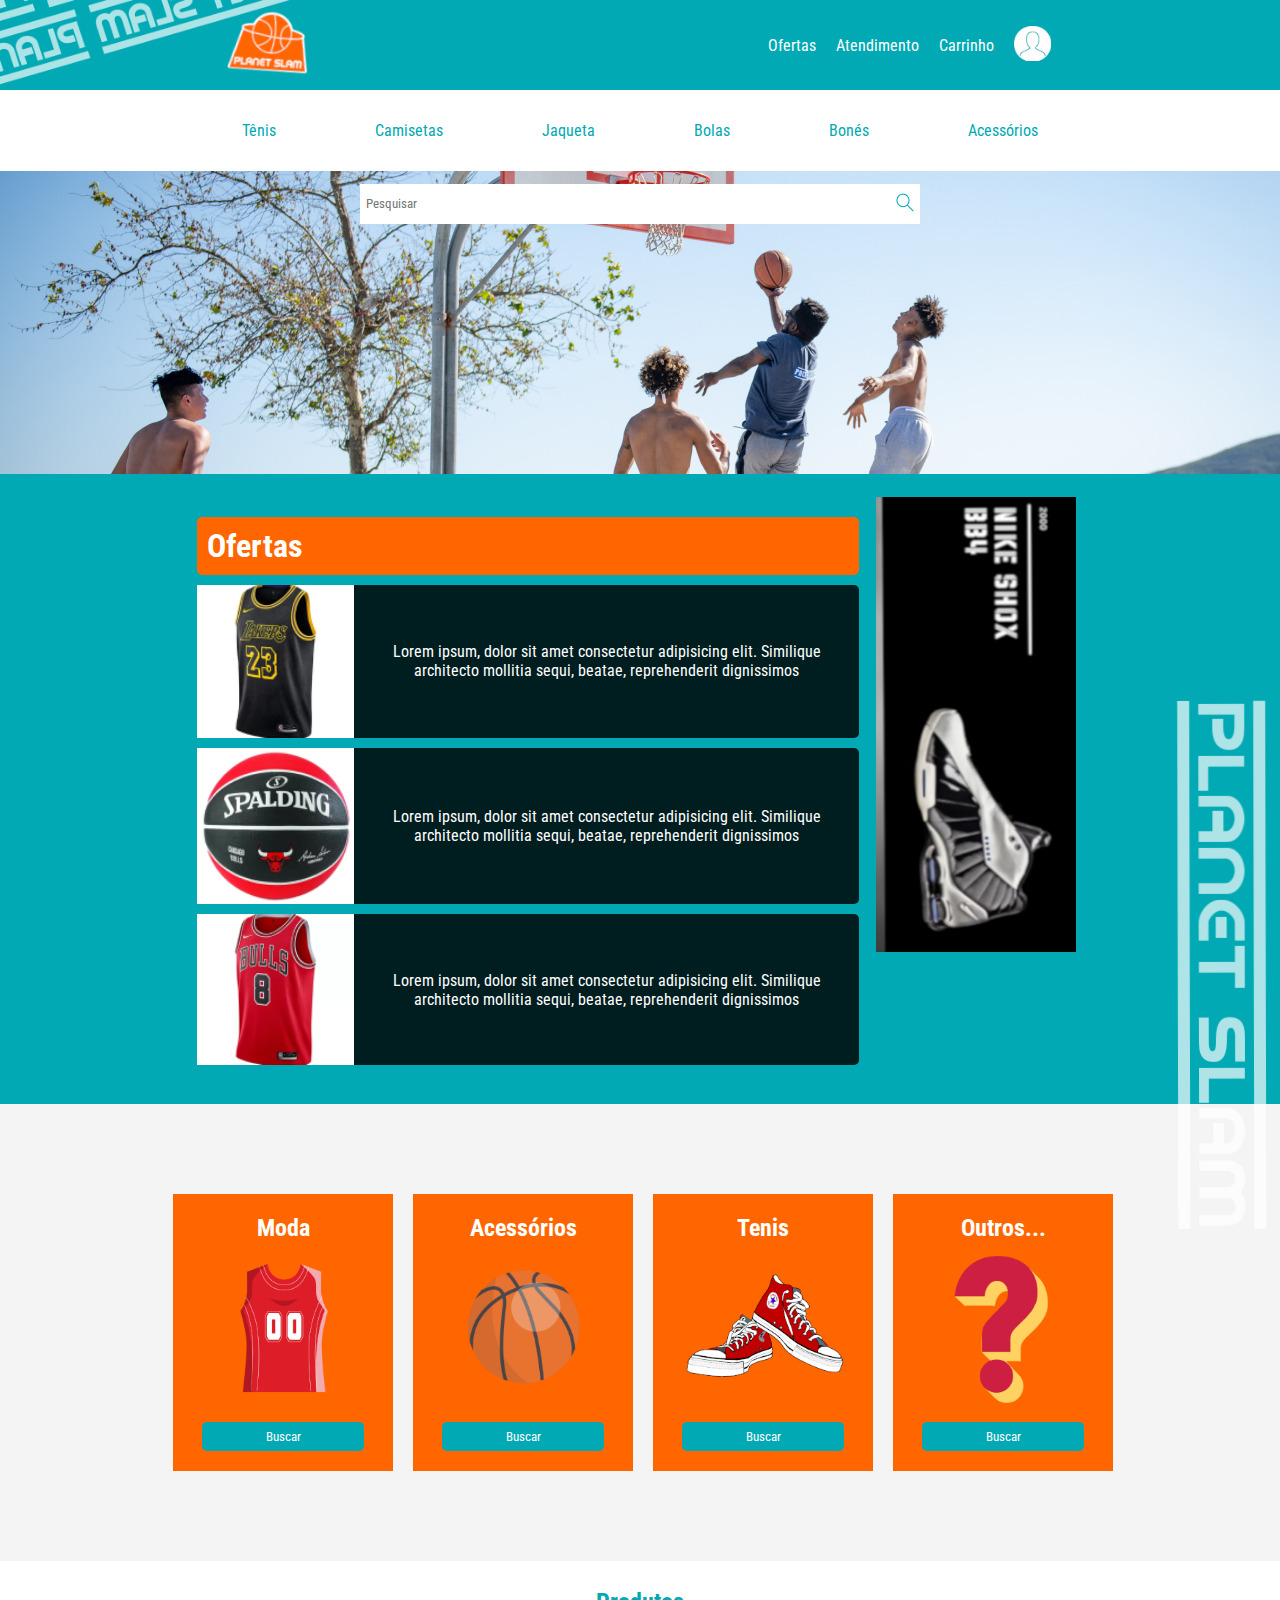
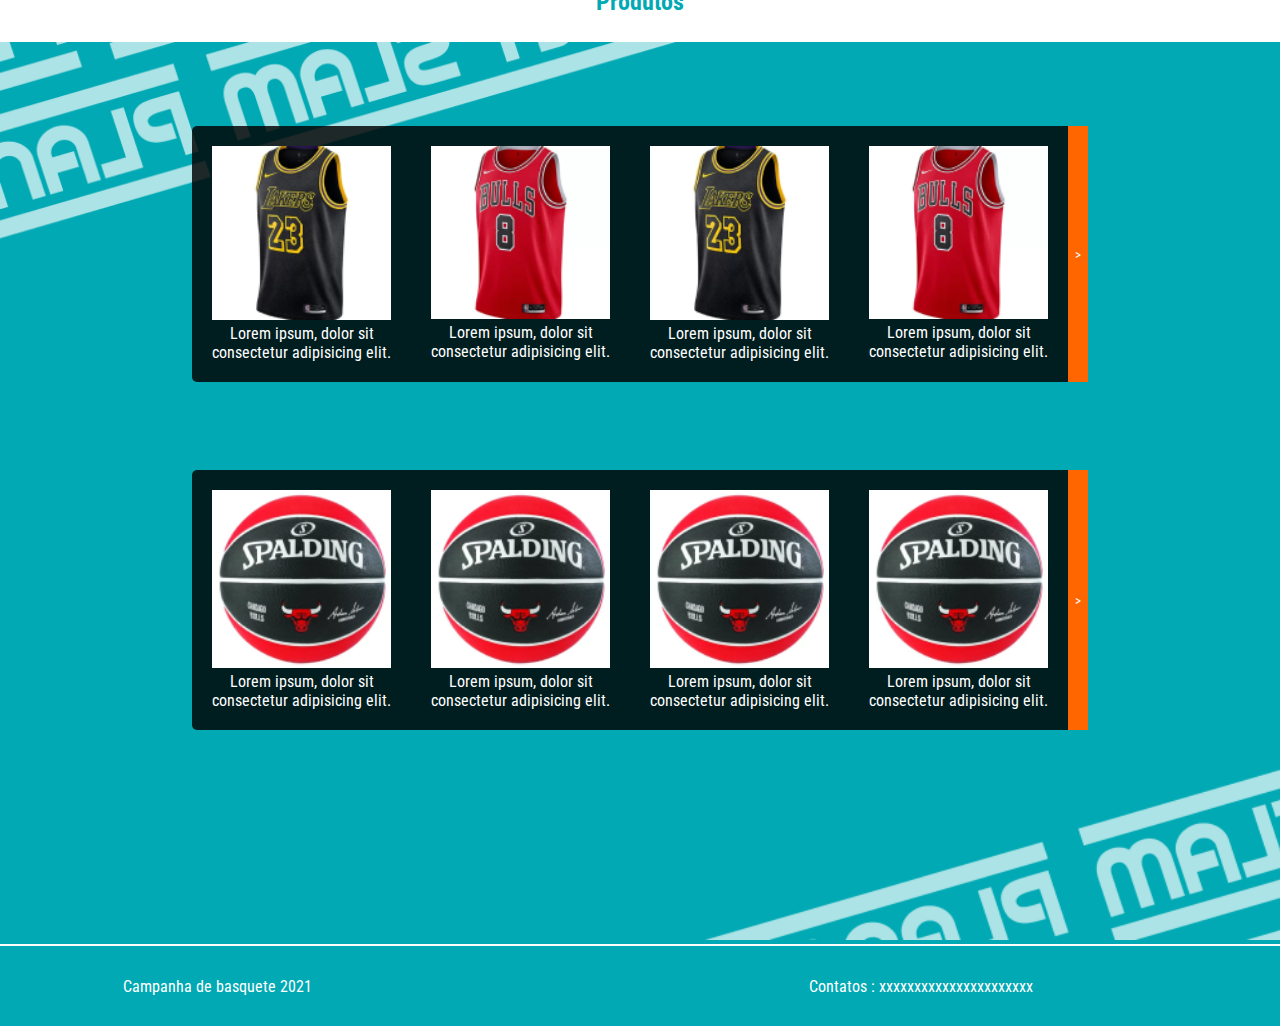
<file: index.html>
<!DOCTYPE html>
<html lang="pt-br">
<head>
    <meta charset="UTF-8">
    <meta http-equiv="X-UA-Compatible" content="IE=edge">
    <meta name="viewport" content="width=device-width, initial-scale=1.0">
    <link rel="stylesheet" href="css/index.css">
    <title>Document</title>
</head>
<body>
    <header>
        <nav class="nav-bar">
            <img src="img/planetslam 4.png" class="navbar-decoration">
            <a href="" class="logo"><img src="img/logo.png" alt=""></a>
            <div class="mobile-menu" id="texto">
                <div class="line1"></div>
                <div class="line2"></div>
                <div class="line3"></div>
            </div>
            <ul id="nav-list">
                <li><a href="">Ofertas</a></li>
                <li><a href="">Atendimento</a></li>
                <li><a href="">Carrinho</a></li>
                <li><a href="usuario.html"><img src="img/icon/person.png" alt="profile picture"></a></li>
            </ul>
        </nav>
        <nav class="navbar-secondary">
            <ul class="nav-list2">
                <li>Tênis</li>
                <li>Camisetas</li>
                <li>Jaqueta</li>
                <li>Bolas</li>
                <li>Bonés</li>
                <li>Acessórios</li>
            </ul>
        </nav>
        <img src="img/background.png" class="background">
        <div class="search">
            <input type="text" placeholder="  Pesquisar">
            <button><img src="img/icon/search.png" alt=""></button>
        </div>
    </header>
    <main>
        <div class="container">
            <div class="sales">
                <h1>Ofertas</h1>
                <div class="sale-card">
                    <a href="compra.html">
                        <img src="img/image 1.png" alt="">
                        <p>Lorem ipsum, dolor sit amet consectetur adipisicing elit. Similique architecto mollitia sequi, beatae, reprehenderit dignissimos</p>
                    </a>
                </div>
                <div class="sale-card">
                    <a href="">
                        <img src="img/image 4.png" alt="">
                        <p>Lorem ipsum, dolor sit amet consectetur adipisicing elit. Similique architecto mollitia sequi, beatae, reprehenderit dignissimos</p>
                    </a>
                </div>
                <div class="sale-card">
                    <a href="">
                        <img src="img/image 8.png" alt="">
                        <p>Lorem ipsum, dolor sit amet consectetur adipisicing elit. Similique architecto mollitia sequi, beatae, reprehenderit dignissimos</p>  
                    </a> 
                </div>
            </div>
            <div class="ad">
                <img src="img/anuncio.jpeg" alt="">
            </div>
        </div>
        <img src="img/planetslam 6.png" class="main-decoration">
        <div class="content">
            <div class="basquete-cards">
                <div>
                    <h2>Moda</h2>
                    <img src="img/camisa de basquete.png" alt="">
                    <button>Buscar</button>
                </div>
                <div>
                    <h2>Acessórios</h2>
                    <img src="img/bola de basket.png" alt="">
                    <button>Buscar</button>
                </div>
                <div>
                    <h2>Tenis</h2>
                    <img src="img/Tenis de basquete.png" alt="">
                    <button>Buscar</button>
                </div>
                <div>
                    <h2>Outros...</h2>
                    <img src="img/interrogação.png" alt="">
                    <button>Buscar</button>
                </div>
            </div>
        </div>
        <nav class="navbar-secondary">
            <ul class="nav-list2">
                <li><h2>Produtos</h2></li>
            </ul>
        </nav>
        <img src="img/planetslam 4.png" class="decoration">
        <div class="container2">
            <div class="catalog">
                <div class="item-catalog">
                    <a href="">
                        <img src="img/image 1.png" alt="">
                        <p>Lorem ipsum, dolor sit consectetur adipisicing elit. </p>
                    </a>
                </div>
                <div class="item-catalog">
                    <a href="">
                        <img src="img/image 8.png" alt="">
                        <p>Lorem ipsum, dolor sit consectetur adipisicing elit. </p>
                    </a>
                </div>
                <div class="item-catalog">
                    <a href="">
                        <img src="img/image 1.png" alt="">
                        <p>Lorem ipsum, dolor sit consectetur adipisicing elit. </p>
                    </a>
                </div>
                <div class="item-catalog">
                    <a href="">
                        <img src="img/image 8.png" alt="">
                        <p>Lorem ipsum, dolor sit consectetur adipisicing elit. </p>
                    </a>
                </div>
                <button>></button>
            </div>
        </div>
        <div class="container2">
            <div class="catalog">
                <div class="item-catalog">
                    <a href="">
                        <img src="img/image 4.png" alt="">
                        <p>Lorem ipsum, dolor sit consectetur adipisicing elit. </p>
                    </a>
                </div>
                <div class="item-catalog">
                    <a href="">
                        <img src="img/image 4.png" alt="">
                        <p>Lorem ipsum, dolor sit consectetur adipisicing elit. </p>
                    </a>
                </div>
                <div class="item-catalog">
                    <a href="">
                        <img src="img/image 4.png" alt="">
                        <p>Lorem ipsum, dolor sit consectetur adipisicing elit. </p>
                    </a>
                </div>
                <div class="item-catalog">
                    <a href="">
                        <img src="img/image 4.png" alt="">
                        <p>Lorem ipsum, dolor sit consectetur adipisicing elit. </p>
                    </a>
                </div>
                <button>></button>
            </div>
        </div>
        <img src="img/planetslam 2.png" class="decoration2">
    </main>
    <footer>
        <p>Campanha de basquete                    2021</p>
        <p>Contatos :        xxxxxxxxxxxxxxxxxxxxxx</p>
    </footer>
    <script src="js/nav-list.js"></script>
</body>
</html>
</file>
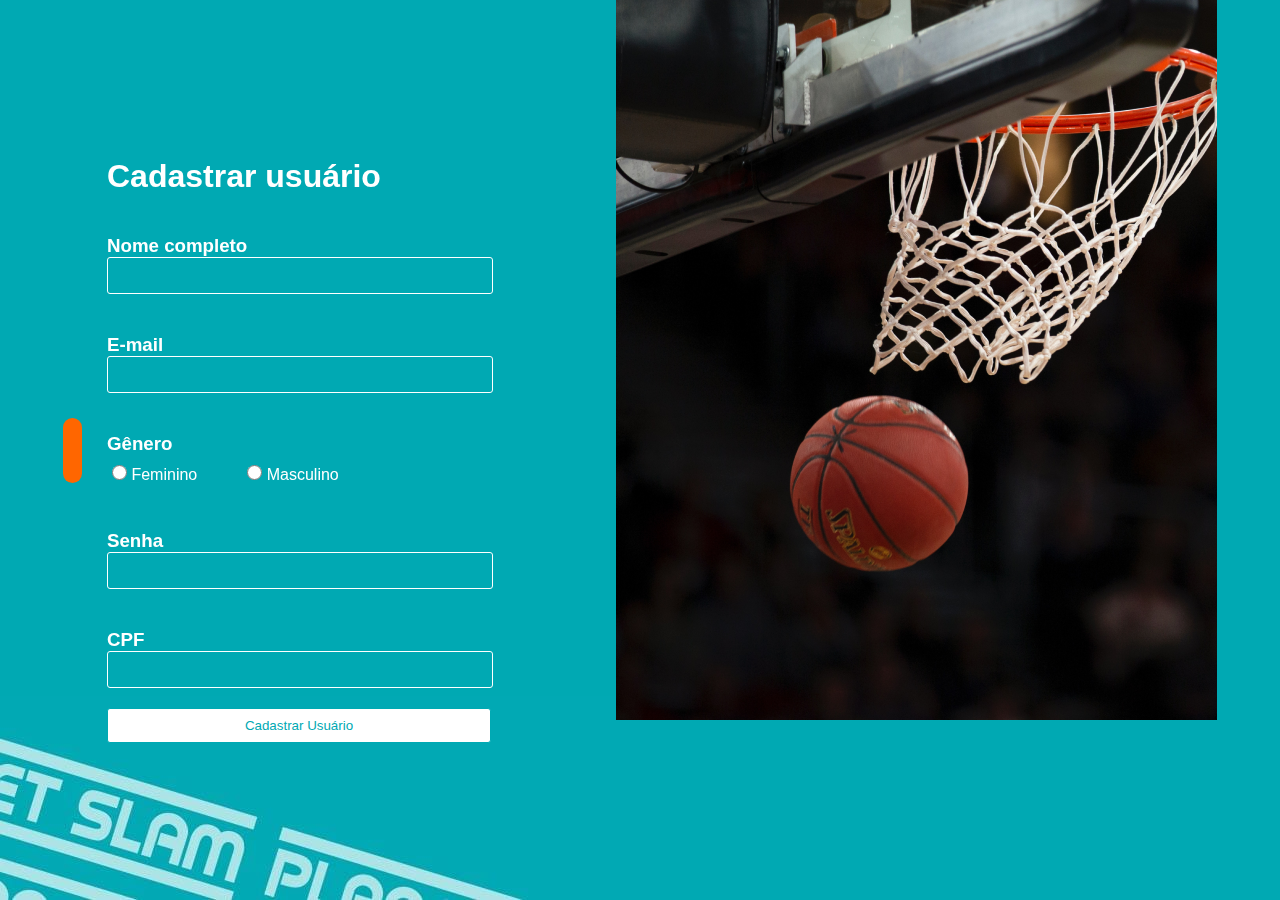
<file: cadastro.html>
<!DOCTYPE html>
<html lang="en">
<head>
    <meta charset="UTF-8">
    <meta http-equiv="X-UA-Compatible" content="IE=edge">
    <meta name="viewport" content="width=device-width, initial-scale=1.0">
    <title>Cadastro</title>
    <!-- biblioteca de ícones--> 
    <link rel="stylesheet" href="https://cdn.linearicons.com/free/1.0.0/icon-font.min.css">
    <link rel="stylesheet" href="css/cadastro.css">
</head>
<body>
    <main>
        <a href="login.html" id="voltar"><span class="lnr lnr-chevron-left" id="seta"></span></a>
        <div class="container">
            <h1> Cadastrar usuário </h1>

            <div class="info-cadastro">
                <h3> Nome completo </h3>
                <input type="text">
            </div>

            <div class="info-cadastro">
                <h3>E-mail </h3>
                <input type="text">
            </div>

            <div class="info-cadastro">
                <h3 id="genero"> Gênero </h3>
                <div id="radio">
                    <div>
                        <input type="radio" name="genero" value="f"> <span>Feminino</span>
                    </div>
                    <div>
                        <input type="radio" name="genero" value="m" id="value" > <span>Masculino</span>
                    </div>
                </div>
            </div>

            <div class="info-cadastro">
                <h3> Senha </h3> 
                <div class="senha">
                    <input type="password" id="password">
                    <div id="eye">
                        <span class="lnr lnr-eye"></span> 
                    </div>
                </div>
            </div>

            <div class="info-cadastro">
                <h3> CPF </h3> 
                <input type="text" >
            </div>

            <a href="login.html"><button id="alterar">Cadastrar Usuário</button></a>
        </div>

        <div class="img-cadastro">
            <img src="img/img-cadastro.png" alt="">
        </div>
    </main>
    <img src="img/left.jpeg" class="footer-decoration">
    <script src="js/show password .js"></script>
</body>
</html>
</file>
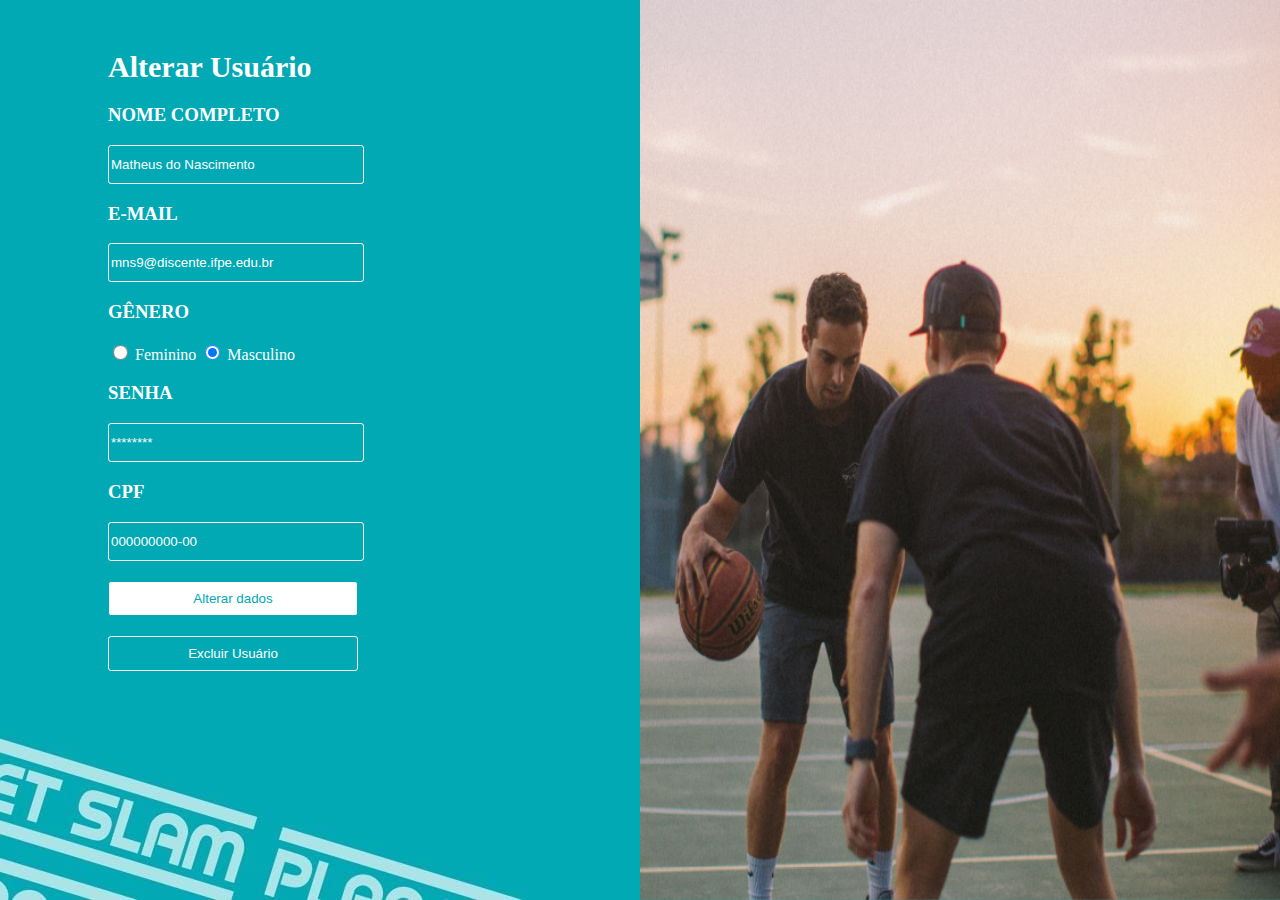
<file: editar cadastro.html>
<!DOCTYPE html>
<html lang="pt-br">
<head>
    <meta charset="UTF-8">
    <meta http-equiv="X-UA-Compatible" content="IE=edge">
    <meta name="viewport" content="width=device-width, initial-scale=1.0">
    <title>Alterar dados</title>
    <!-- biblioteca de ícones--> 
    <link rel="stylesheet" href="https://cdn.linearicons.com/free/1.0.0/icon-font.min.css">
    <link rel="stylesheet" href="css/style.css">
</head>

<body>
  <main>
    <h1>Alterar Usuário</h1>

    <h3> NOME COMPLETO </h3>
    <input type="text" placeholder="Matheus do Nascimento">
    
    <h3>E-MAIL </h3>
    <input type="text" placeholder="mns9@discente.ifpe.edu.br">
  
    <h3> GÊNERO </h3>
    <input type="radio" name="genero" value="f"> <span>Feminino</span>
    <input type="radio" name="genero" value="m" checked="s"> <span>Masculino</span>

    <h3> SENHA </h3> 
    <input type="password" id="password" placeholder="********">
    <span class="lnr lnr-eye"></span> 
    <h3> CPF </h3> 
    <input type="text" placeholder="000000000-00"><br>

  <button id="alterar" onclick="alert()">Alterar dados</button><br>

  <a href="login.html"><button id="excluir">Excluir Usuário</button></a>
  <span class="lnr lnr-chevron-left" id="seta"></span>
  <div id="box"><span id="text"></div></button>
  </main>
  <img src="img/left.jpeg" class="footer-decoration">

  <img src="img/imagem1.jpeg" id="imagem">

  <script src="js/script.js"></script>
</body>
</html>
</file>
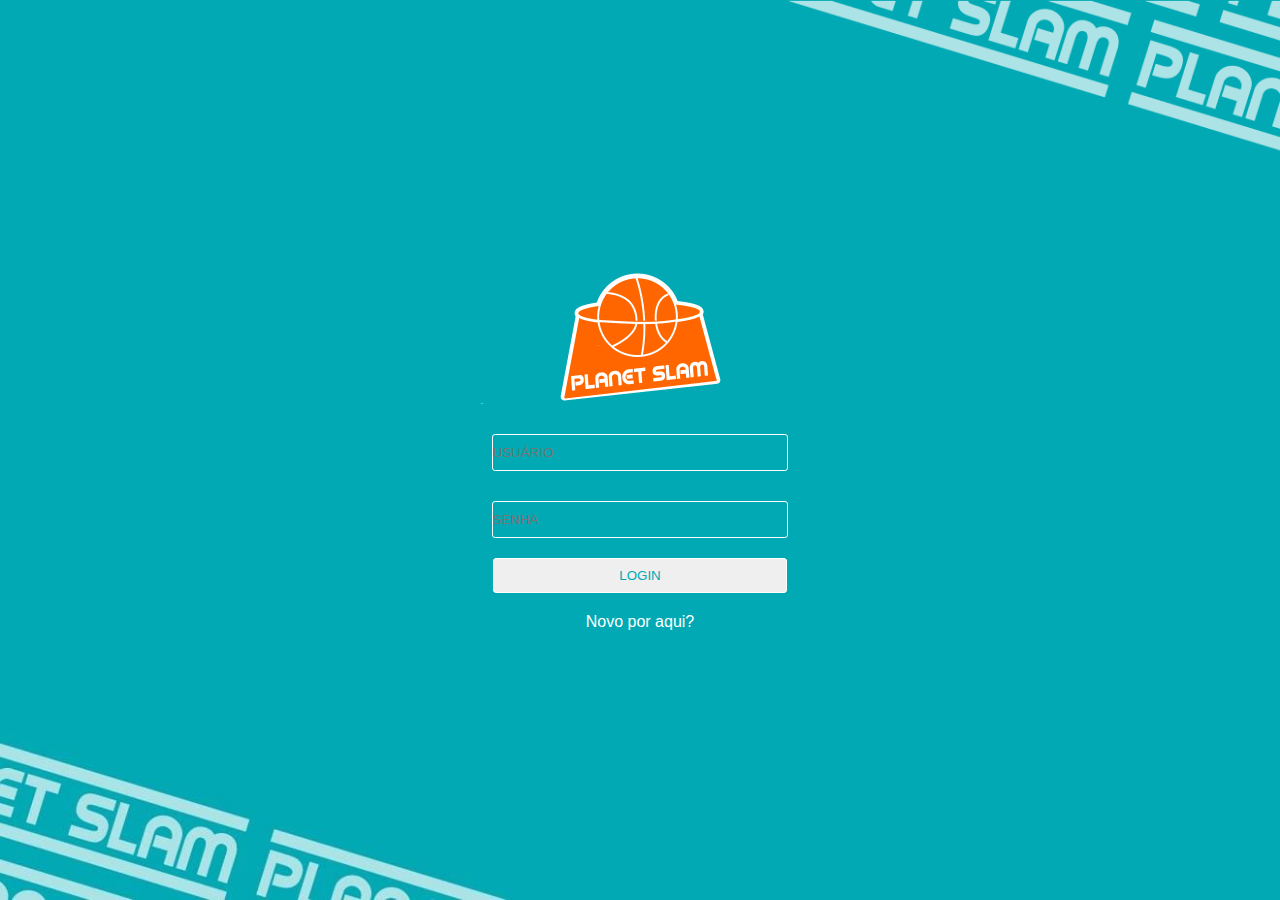
<file: login.html>
<!DOCTYPE html>
<html lang="en">
<head>
    <meta charset="UTF-8">
    <meta http-equiv="X-UA-Compatible" content="IE=edge">
    <meta name="viewport" content="width=device-width, initial-scale=1.0">
    <title>login planetslam</title>
    <link rel="stylesheet" href="css/login.css">
</head>
<body>
    <img src="img/right.png" class="header-decoration">
    <main>
        <div>
            <img src="img/logo-login.png" id="logo">
            <input type="text" placeholder="USUÁRIO">
            <input type="password" placeholder="SENHA" id="senha">
            <a href="index.html"><button>LOGIN</button></a>
            <a href="cadastro.html"><span id="link">Novo por aqui?</span></a>
        </div>
    </main>
    <img src="img/left.jpeg" class="footer-decoration">
</body>
</html>
</file>
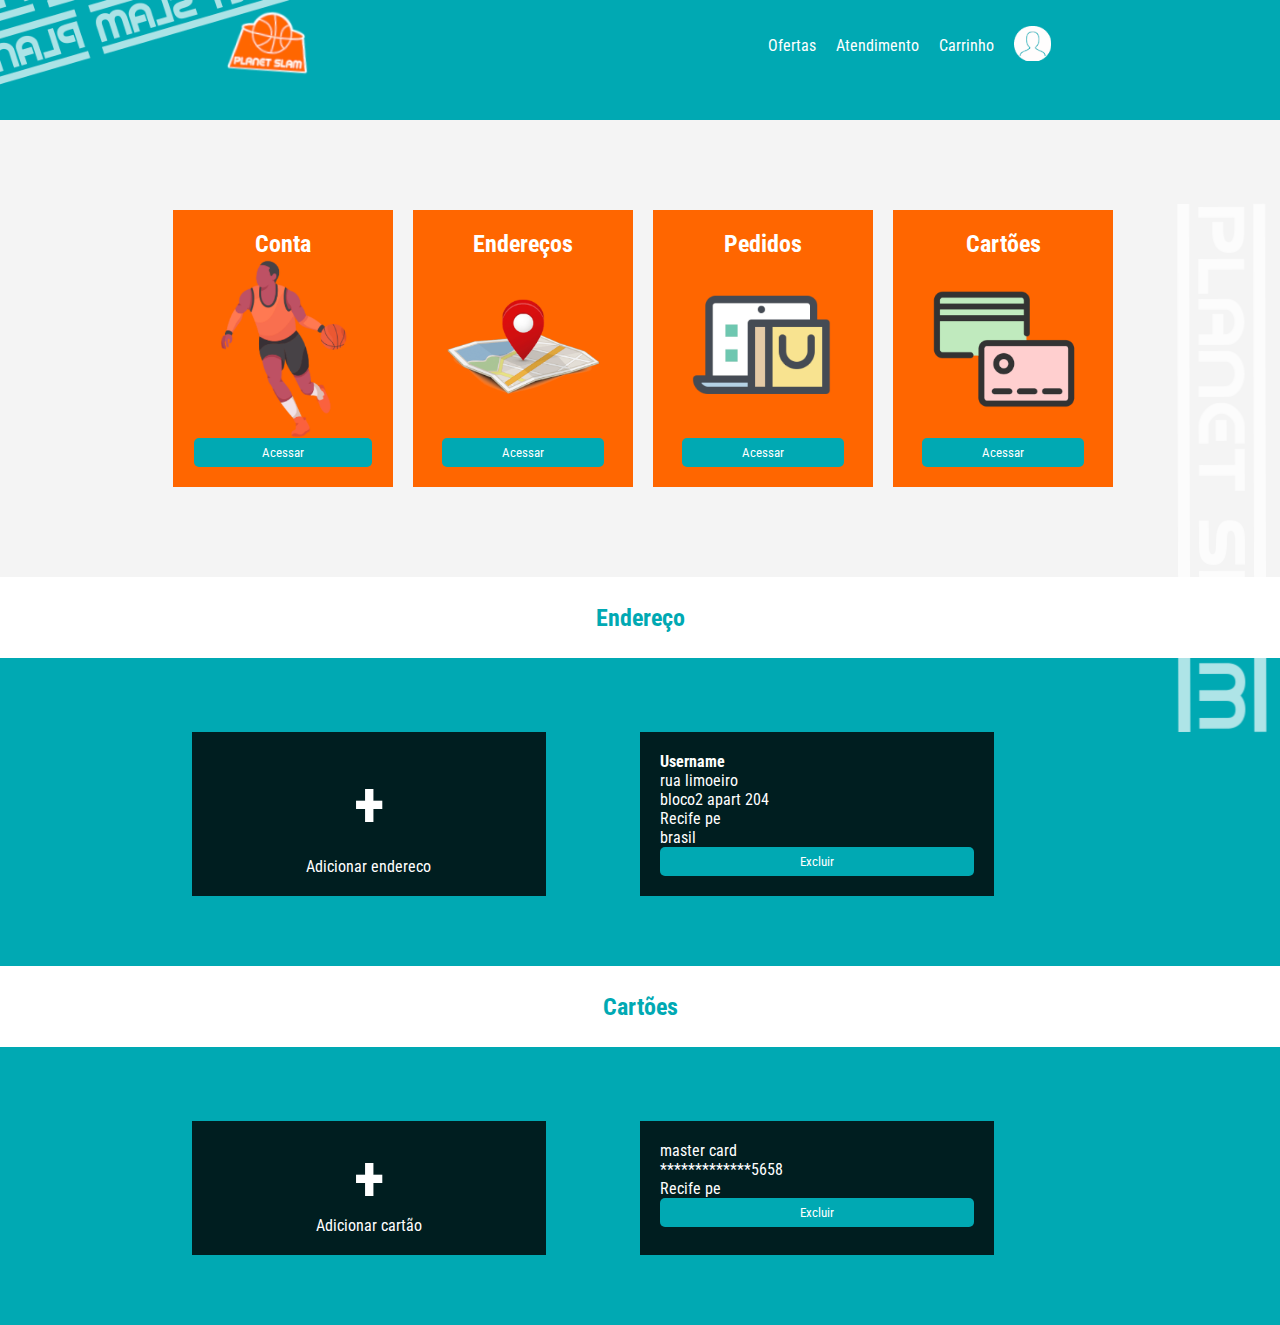
<file: usuario.html>
<!DOCTYPE html>
<html lang="en">
<head>
    <meta charset="UTF-8">
    <meta http-equiv="X-UA-Compatible" content="IE=edge">
    <meta name="viewport" content="width=device-width, initial-scale=1.0">
    <title>Usuario</title>
    <link rel="stylesheet" href="css/usuario.css">
</head>
<body>
    <header>
        <nav class="nav-bar">
            <img src="img/planetslam 4.png" class="navbar-decoration">
            <a href="index.html" class="logo"><img src="img/logo.png" alt=""></a>
            <div class="mobile-menu" id="texto">
                <div class="line1"></div>
                <div class="line2"></div>
                <div class="line3"></div>
            </div>
            <ul id="nav-list">
                <li><a href="">Ofertas</a></li>
                <li><a href="">Atendimento</a></li>
                <li><a href="">Carrinho</a></li>
                <li><a href=""><img src="img/icon/person.png" alt="profile picture"></a></li>
            </ul>
        </nav>
    </header>

    <main>
        <div class="container">
            <div class="cards">
                <div>
                    <h2>Conta</h2>
                    <img src="img/icon/conta.png" alt="conta">
                    <a href="editar cadastro.html"><button>Acessar</button></a>
                </div>
                <div>
                    <h2>Endereços</h2>
                    <img src="img/icon/endereço.png" alt="">
                    <button>Acessar</button>
                </div>
                <div>
                    <h2>Pedidos</h2>
                    <img src="img/icon/pedido.png" alt="">
                    <button>Acessar</button>
                </div>
                <div>
                    <h2>Cartões</h2>
                    <img src="img/icon/cartão.png" alt="">
                    <button>Acessar</button>
                </div>
            </div>
        </div>
        <img src="img/planetslam 6.png" class="container-decoretion">
        <nav class="navbar-secondary">
            <ul class="nav-list2">
                <li><h2>Endereço</h2></li>
            </ul>
        </nav>
        <div class="container2">
            <div class="cardmais">
                <h1>+</h1>
                <p>Adicionar endereco</p>
            </div>
            <div class="card">
                <p><strong>Username</strong></p>
                <p>rua limoeiro</p>
                <p>bloco2 apart 204</p>
                <p>Recife pe</p>
                <p>brasil</p>
                <button>Excluir</button>
            </div>
        </div>
        <nav class="navbar-secondary">
            <ul class="nav-list2">
                <li><h2>Cartões</h2></li>
            </ul>
        </nav>
        <div class="container2">
            <div class="cardmais">
                <h1>+</h1>
                <p>Adicionar cartão</p>
            </div>
            <div class="card">
                <p>master card</p>
                <p>*************5658</p>
                <p>Recife pe</p>
                <button>Excluir</button>
            </div>
        </div>
    </main>
</body>
</html>
</file>
<file: css/index.css>
@import url('https://fonts.googleapis.com/css2?family=Roboto+Condensed&display=swap');

*{
    margin: 0;
    padding: 0;
    font-family: 'Roboto Condensed', sans-serif;
}

body{
    background-color: #00A9B3;
    overflow-x: hidden;
}

a{
    text-decoration: none;
    color: white;
}

.logo{
    transform: rotate(5.01deg);
}

.nav-bar{
    display: flex;
    justify-content: space-around;
    align-items: center;
    height: 10vh;
}

#nav-list{
    list-style: none;
    display: flex;
    flex-direction: row;
    align-items: center;
}

#nav-list a{
    padding: 0 10px;
}

.mobile-menu{
    cursor: pointer;
    display: none;
    margin: 0 30px;
}

.mobile-menu div{
    width: 32px;
    height: 2px;
    background: white;
    margin: 8px;
}

.navbar-decoration{
    position: absolute;
    width: 30%;
    left: 0px;
    top: 0px;
}

.navbar-secondary{
    align-items: center;
    background: #ffffff;
    display: flex;
    justify-content: center;
    height: 9vh;
}

.nav-list2{
    list-style: none;
    display: flex;
    flex-direction: row;
    justify-content: space-around;
    width: 70%;
    min-width: 300px;
    max-width: 1200px;
    color: #00A9B3;
}

.nav-list2 li{
    padding: 4px ;
}

.background{
    width: 100%;
}

.search{
    position: absolute;
    display: flex;
    width: 100%;
    justify-content: center;
    margin-top: -23%;
}

.search input{
    border: 0 solid white;
    height: 40px;
    width: 50%;
    min-width: 220px;
    max-width: 530px;
    color: #00A9B3;
}

.search button{
    border: 0 solid white;
    background-color: #ffffff;
    padding: 0 3px;
}


main{
    margin: 0 auto;
}

.main-decoration{
    position: absolute;
    right: 0;
    margin-top: -700px;
    
}

.container{
    margin: 0 auto;
    width: 70%;
    min-width: 300px;
    max-width: 1200px;
    padding: 4px;
    display: grid;
    grid-template-columns: 3fr 1fr;
    color: white;
}

.container > div{
    padding: 5px;
}

.sales h1{
    margin-top: 30px;
    background-color: #ff6600ff;
    padding: 10px;
    border-radius: 5px;
}

.sale-card a{
    background-color: #000000d2;
    margin-top: 10px;
    color: white;
    display: flex;
    flex-direction: row;
    text-align: center;
    align-content: center;
    border-radius: 5px;
}

.sale-card a:hover{
    background-color: #000000;
}

.sale-card p{
    align-self: center;
    padding: 10px;
}

.sale-card img{
    width: 40%;
    min-width: 150px;
}

.ad img{
    width: 70%;
    height: 80%;
    position: sticky;
    min-width: 200px;
    top: 8px;
}

.ad{
    display: flex;
    justify-content: center;
    margin-top: 10px;
}

.content{
    background-color: #f4f4f4;
    width: 100%;
    padding: 90px 0px;
    margin-top: 30px;
    display: flex;
    justify-content: center;
}

.basquete-cards{
    width: 75%;
    min-width: 300px;
    max-width: 1300px;
    display: grid;
    grid-template-columns: 1fr 1fr 1fr 1fr;
}

.basquete-cards div{
    width: 75%;
    margin: 0 13px;
    background-color: #ff6600ff;
    color: white;
    display: flex;
    flex-direction: column;
    align-items: center;
    padding: 20px;
}

.basquete-cards img{
    width: 100%;
    min-width: 100px;
}

.basquete-cards button{
    width: 90%;
    background-color: #00A9B3;
    border: none;
    padding: 7px;
    color: white;
    border-radius: 5px;
}

.basquete-cards button:hover{
    background-color: #01767c;
}

.decoration{
    position: absolute;
    width: 70%;
    z-index: -1;
}

.decoration2{
    position: relative;
    width: 70%;
    margin-left: 40%;
    margin-top: -300px;
    z-index: -1;
}

.container2{
    margin: 0 auto;
    width: 70%;
    min-width: 300px;
    max-width: 1200px;
    padding: 4px;
    display: grid;
    grid-template-columns: 3fr;
    color: white;
}

.catalog{
    background-color: #000000d2;
    display: flex;
    flex-direction: row;
    width: 100%;
    margin-top: 80px;
    justify-content: space-between;
    border-radius: 5px;
    
}

.item-catalog{
    width: 20%;
    padding: 20px;
    display: flex;
    flex-direction: column;
    align-items: center;
    text-align: center;
}

.catalog button{
    height: 100%;
    background-color: #ff6600ff;
    border: none;
    padding: 7px;
    color: white;
}

.catalog button:hover{
    background-color: rgb(248, 128, 48);
}

.item-catalog:hover{
    background-color:#ff6600ff;
}

.item-catalog img{
    width: 100%;
}

footer{
    bottom: 0;
    left: 0;
    right: 0;
    height: 80px;
    width: 110%;
    margin-left: -10%;
    display: flex;
    align-items: center;
    flex-direction: row;
    justify-content: space-around;
    border: 2px solid #ffffff;
    background-color: #00A9B3;
    color: white;
}

@media (max-width: 874px) {
    body{
        overflow-x: hidden;
    }

    #nav-list{
        position: absolute;
        top: 10vh;
        right: 0;
        width: 50vw;
        height: 42vh;
        background: #00A9B3;
        flex-direction: column;
        align-items: center;
        justify-content: space-around;
        border: 3px solid white;
        z-index: 2;
        transform: translateX(100%);
    }

    #nav-list li{
        margin-left: 0;
        padding: 0;
    }

    .mobile-menu{
        display: block;
    }

    .nav-list2{
        display: grid;
        grid-template-areas: "1 2 3 4";
    }

    .container{
        grid-template-columns: 1fr;
        align-items: center;
    }

    .ad{
        position: relative;
        width: 100v;
    }

    .ad img{
        width: 100%;
    }

    .basquete-cards{
        grid-template-columns: 1fr;
        
    }

    .basquete-cards div{
        margin-top: 20px;
        margin: 0 auto;
    }

    .container2{
        margin: 0 auto;
        width: 70%;
        min-width: 300px;
        max-width: 1200px;
        padding: 4px;
        color: white;
    }
    
    .catalog{
        display: flex;
        flex-direction: column;
    }
    
    .item-catalog{
        width: 50%;
        padding: 20px;
        display: flex;
        flex-direction: column;
        align-items: center;
        text-align: center;
        margin: 0 auto;
    }
}
</file>
<file: css/cadastro.css>
*{
    margin: 0;
    padding: 0;
    font-family: 'Roboto Condensed', sans-serif;
}

body{
    background-color: #00A9B3;
    overflow-x: hidden;
    height: 100vh;
}


#seta{
    color: white;
    font-size: 2rem;
    padding-left: 9px;
    padding-right: 10px;
    margin-top: auto;
    margin-bottom: auto;
}

#voltar{
    margin-top: auto;
    margin-bottom: auto;
    background-color: #ff6600ff;
    padding-top: 15px;
    height: 50px;
    border-radius: 10px;
    text-decoration: none;
}

main{
    display: flex;
    justify-content: center;
    height: 100%;
    justify-content: space-around;
    color: white;
}

.container{
    display: flex;
    justify-content: center;
    flex-direction: column;
    margin-top: auto;
    margin-bottom: auto;
    margin-left: -100px;
    width: 30%;
    max-width: 400px;
}

h3{
    margin-top: 40px;
}

input{
    background-color: #00A9B3;
    border: 1px solid white;
}

input[type=text]{
    width: 100%;
    color: white;
    height: 35px;
    border-radius: 3px;
}

input[type=password]{
    width: 100%;
    color: white;
    height: 35px;
    border-radius: 3px;
}  

input[type=radio]{
    width: 15px;
    height:15px;
    margin-top: 10px;
    margin-bottom: 10px;
    margin-left: 5px;
}   

#value{
    margin-left: 50px;
}

#radio{
    display: flex;
    flex-direction: row;
    width: 100%;
}

::placeholder { /* Chrome, Firefox, Opera, Safari 10.1+ */
    color: white;
}     
.lnr-eye {
    cursor: pointer;
    margin-top: auto;
    margin-bottom: auto;
}  

#eye{
    width: 0;
    margin-left: -30px;
    margin-top: auto;
    margin-bottom: auto;
}

#alterar:hover{
    background-color: rgb(224, 224, 224);
}

#alterar{
    background-color: white;
    color: #00A9B3;
    border: 1px solid #00A9B3;
    width: 100%;
    height: 35px;
    border-radius: 3px;
    margin-top: 20px;
}

.senha{
    display: flex;
    flex-direction: row;

}

.footer-decoration{
    position: fixed;
    left: 0;
    bottom: 0;
    z-index: -1;
}

@media (max-width: 1222px) {
    .img-cadastro{
        display: none;
    }

    .container{
        padding-top: 60px;
        margin-bottom: 600px;
        margin-left: -300px;
        min-width: 300px;
        margin-left: auto;
        margin-right: auto;
    }
}

@media(max-width: 786px){
    #voltar{
        position: fixed;
        left: 0;
    }
    button{
        margin-bottom: 100px;
    }
}
</file>
<file: css/style.css>
body{
        background-color: #00A9B3;
        overflow-x: hidden;
    }
main{
    margin-left: 300px;
    margin-top: 50px;
}
input{
    background-color: #00A9B3;
    border: 1px solid white;
    }
input[type=text]{
    width: 250px;
    color: white;
    height: 35px;
    border-radius: 3px;
}
input[type=password]{
    width: 250px;
    color: white;
    height: 35px;
    border-radius: 3px;
}  
input[type=radio]{
    width: 15px;
    height:15px;
}   
::placeholder { /* Chrome, Firefox, Opera, Safari 10.1+ */
    color: white;
}     
.lnr-eye {
    cursor: pointer;
}  
    
h1{
    font-size: 30px;
    color: white;     
}
h3{
color: white;
}

#alterar{
background-color: white;
color: #00A9B3;
border: 1px solid #00A9B3;
width: 250px;
height: 35px;
border-radius: 3px;
margin-top: 20px;
}
#excluir{
background-color: #00A9B3 ;
color: white;
border: 1px solid white;
width: 250px;
height: 35px;
border-radius: 3px;
margin-top: 20px;
}
span{
    color: white;

}
.footer-decoration{
    position: fixed;
    left: 0;
    bottom: 0;
    z-index: -1;
}
#imagem{
    position: absolute;
    width: 50%;
    height: 100%;
    top: 0;
    right: 0;
}
#seta{
    position: absolute;
    color:white ;
    font-size: 40px;
    top: 45px;
    left: 220px;
}
#box{
    display: flex;
    justify-content: center;
    align-items: center;
}
#text{
    color:#00A9B3;
}
@media (max-width: 1300px) {
    main{
        margin-left: 100px;
        margin-top: 50px;
    }
    #seta{
        left: 40px;
    }
}
@media (max-width: 860px) {
    main{
        margin-left: 100px;
        margin-top: 50px;
    }
    #imagem{
        width: 0%;
        height: 0%;
    }
}
@media (max-width: 400px) {
    main{
        margin-left: 50px;
        margin-top: 50px;
    }
    #seta{
        left: 20px;
    }
}
</file>
<file: css/login.css>
*{
    margin: 0;
    padding: 0;
    font-family: 'Roboto Condensed', sans-serif;
}

body{
    background-color: #00A9B3;
    overflow-x: hidden;
    height: 100vh;
}

.header-decoration{
    position: absolute;
    right: 0;
    z-index: -1;
    width: 50%;
    min-width: 400px;
    max-width: 1000px;
}

main{
    display: flex;
    justify-content: center;
    height: 100%;
}

main div{
    display: flex;
    flex-direction: column;
    width: 23%;
    max-width: 400px;
    justify-content: center;
    align-items: center;
}

.footer-decoration{
    position: absolute;
    bottom: 0;
    z-index: -1;
    width: 50%;
    min-width: 400px;
    max-width: 1000px;
}

input{
    background-color: #00A9B3;
    min-width: 260px;
    color: white;
    margin-top: 30px;
    border:1px solid white;
    width: 100%;
    height: 35px;
    border-radius: 3px;
}

input:hover{
    border:1px solid white;
}

a{
    width: 100%;
    min-width: 260px;
    display: flex;
    justify-content: center;
    text-decoration: none;
    color: white;
}

a button{
    width: 100%;
    height: 35px;
    border:1px solid white;
    border-radius: 3px;
    margin-top: 20px;
    color: #00A9B3;
    min-width: 260px;
}

#link{
    margin-top: 20px;
}
</file>
<file: css/usuario.css>
@import url('https://fonts.googleapis.com/css2?family=Roboto+Condensed&display=swap');

*{
    margin: 0;
    padding: 0;
    font-family: 'Roboto Condensed', sans-serif;
}

body{
    background-color: #00A9B3;
    overflow-x: hidden;
}

a{
    text-decoration: none;
    color: white;
}

.logo{
    transform: rotate(5.01deg);
}

.nav-bar{
    display: flex;
    justify-content: space-around;
    align-items: center;
    height: 10vh;
}

#nav-list{
    list-style: none;
    display: flex;
    flex-direction: row;
    align-items: center;
}

#nav-list a{
    padding: 0 10px;
}

.mobile-menu{
    cursor: pointer;
    display: none;
    margin: 0 30px;
}

.mobile-menu div{
    width: 32px;
    height: 2px;
    background: white;
    margin: 8px;
}

.navbar-decoration{
    position: absolute;
    width: 30%;
    left: 0px;
    top: 0px;
}

.container{
    background-color: #f4f4f4;
    width: 100%;
    padding: 90px 0px;
    margin-top: 30px;
    display: flex;
    justify-content: center;
}

.cards{
    width: 75%;
    min-width: 300px;
    max-width: 1300px;
    display: grid;
    grid-template-columns: 1fr 1fr 1fr 1fr;
}

.cards div {
    width: 75%;
    margin: 0 13px;
    background-color: #ff6600ff;
    color: white;
    display: flex;
    flex-direction: column;
    align-items: center;
    padding: 20px;
}

.cards img {
    width: 100%;
    min-width: 100px;
}

.cards button {
    width: 90%;
    background-color: #00A9B3;
    border: none;
    padding: 7px;
    color: white;
    border-radius: 5px;
    margin: 0 auto;
}

.cards div a{
    width: 110%;
    display: flex;
    justify-content: center;
}

.cards button:hover {
    background-color: #01767c;
}

.container-decoretion{
    position: absolute;
    right: 0;
    margin-top: -700px;
}

.navbar-secondary {
    align-items: center;
    background: #ffffff;
    display: flex;
    justify-content: center;
    height: 9vh;
}

.nav-list2 {
    list-style: none;
    display: flex;
    flex-direction: row;
    justify-content: space-around;
    width: 70%;
    min-width: 300px;
    max-width: 1200px;
    color: #00A9B3;
}

.container2 {
    margin: 0 auto;
    width: 70%;
    min-width: 300px;
    max-width: 1200px;
    padding: 4px;
    display: grid;
    grid-template-columns: 2fr 2fr ;
    color: rgb(255, 255, 255);
    margin-top: 70px;
    padding-bottom: 70px;    
}

.container2 div{
    display: flex;
    flex-direction: column; 
    background-color: #000000d2;;
    padding: 20px;
    width: 70%;
}

.container2 div h1{
    margin-top: auto;
    margin-bottom: auto;
    font-size: 4rem;
}

.card{
    align-items: flex-start;
    width: 100%;
}

.card button{
    width: 100%;
    background-color: #00A9B3;
    border: none;
    padding: 7px;
    color: white;
    border-radius: 5px;
}

.cardmais{
    display: flex;
    flex-direction: column;
    align-items: center;
}

@media (max-width: 874px) {
    body{
        overflow-x: hidden;
    }

    #nav-list{
        position: absolute;
        top: 10vh;
        right: 0;
        width: 50vw;
        height: 42vh;
        background: #00A9B3;
        flex-direction: column;
        align-items: center;
        justify-content: space-around;
        border: 3px solid white;
        z-index: 2;
        transform: translateX(100%);
    }

    #nav-list li{
        margin-left: 0;
        padding: 0;
    }

    .mobile-menu{
        display: block;
    }

    .cards {
        grid-template-columns: 1fr;
    }
}
</file>
